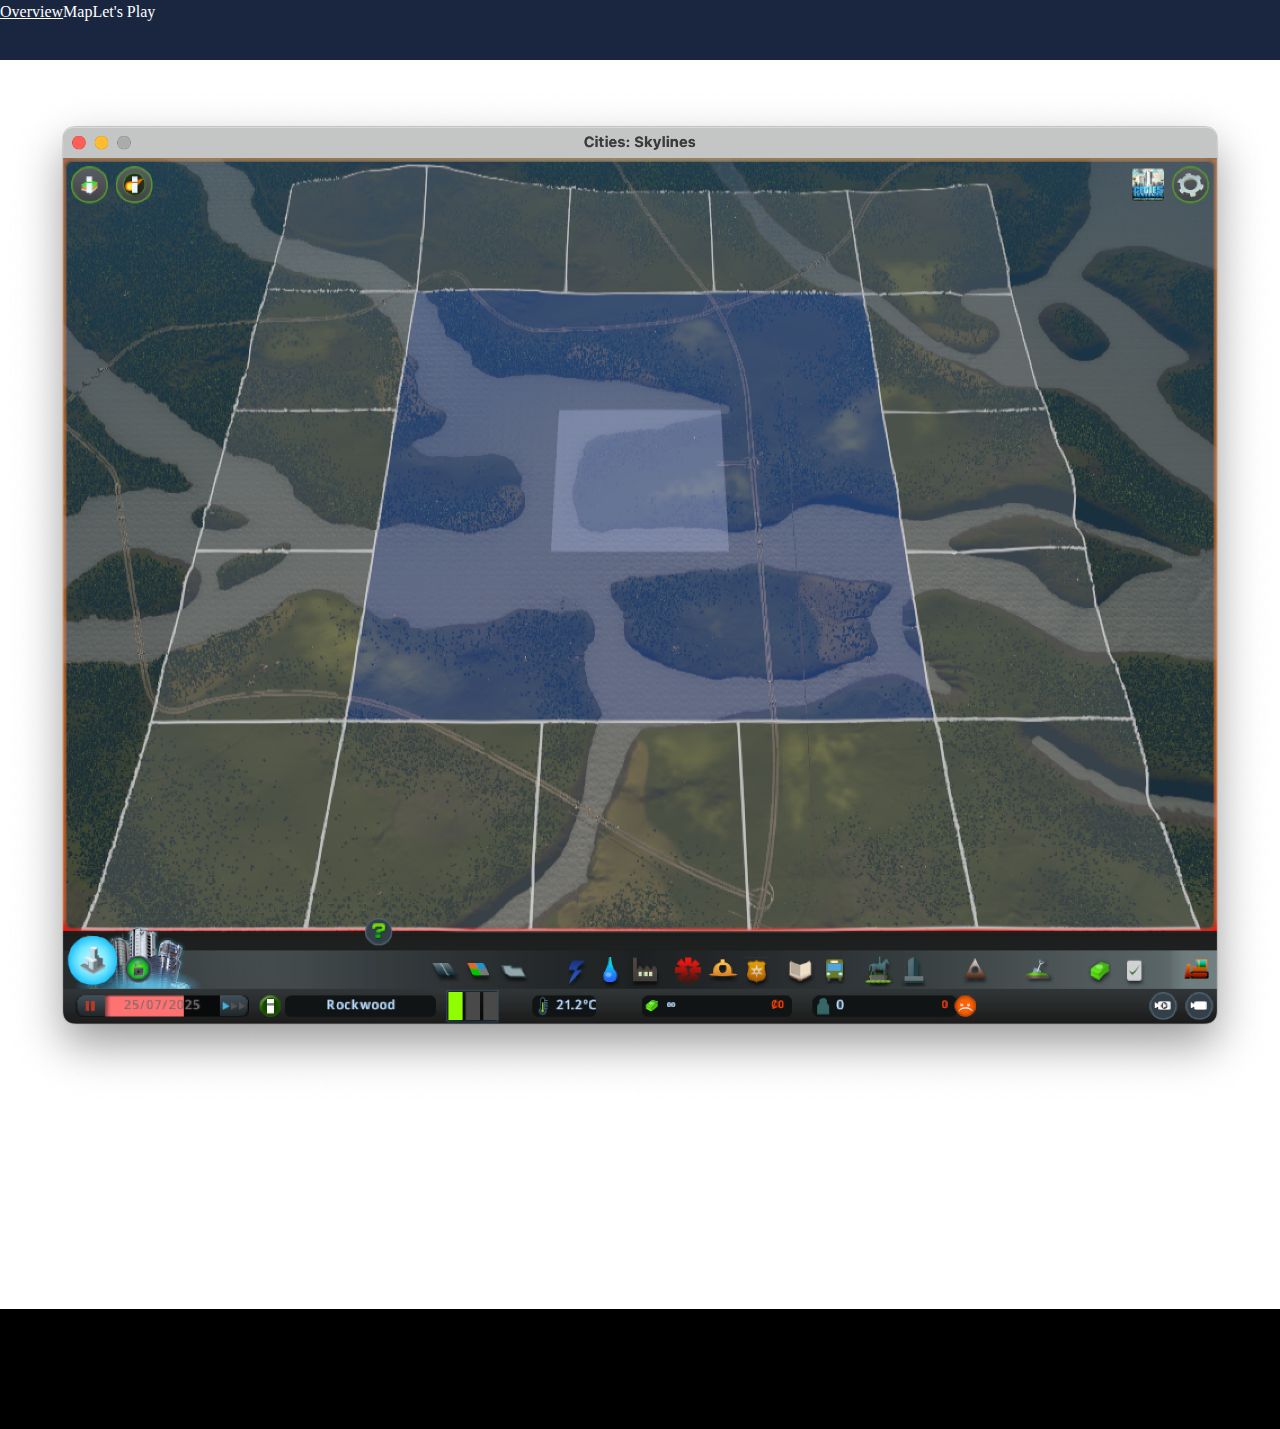
<file: compare.html>
<!DOCTYPE html>
<html lang="en">

<head>
    <meta charset="utf-8">
    <meta name="description" content="Map Overview - Here is a list of all the maps in Cities Skylines">
    <meta name="keywords" content="Cities Skylines Maps, Cities Skylines DLC Maps">
    <meta name="author" content="Jonas Svedstrup">
    <meta name="viewport" content="width=600, initial-scale=0">
    <title>Map Compare - Cities Skylines</title>
    <link rel="preconnect" href="https://fonts.googleapis.com">
    <link rel="preconnect" href="https://fonts.gstatic.com" crossorigin>
    <link rel="stylesheet"
        href="https://fonts.googleapis.com/css2?family=Open+Sans:ital,wght@0,300..800;1,300..800&display=swap">
    <link rel="stylesheet" href="src/style.css">
    <link rel="icon" type="image/x-icon" href="/favicon.ico">
</head>

<body>
    <nav id="main-nav">
        <a href="index.html">Overview</a>
        <a href="map.html?map=black-woods">Map</a>
        <a href="lets-play.html">Let's Play</a>
    </nav>
    <div class="main">
        <div id="maps-compare-modal" class="modal">
            <div class="modal-content">
                <a class="close-modal" onClick="hideModal()">Close</a>
                <img id="modal-img" src="maps/black-woods/black-woods-tiles.png">
            </div>
        </div>
        <section>
            <h1>Maps Compare</h1>
            <h2>Cities Skylines</h2>
            <p>Here you can compare maps by screenshots taken in the game.</p>
        </section>
        <section class="full-width">
            <div id="compare-screenshots-nav"></div>
            <div id="compare-screenshots"></div>
        </section>
    </div>
    <footer id="footer"></footer>

    <script src="src/main.js"></script>
    <script>
        init(Pages.Compare);
    </script>
</body>

</html>
</file>
<file: src/style.css>
* {
  margin: 0;
  padding: 0;
  border: 0;
  font: inherit;
  vertical-align: baseline;
  color: #fff;
}

.main {
  margin-top: 60px;
  min-height: 700px;
}

section {
  width: 800px;
  margin: auto;
  padding: 10px;
}

section.full-width {
  width: 96%;
}

h1,
h2 {
  font-weight: 600;
}

h1 {
  font-size: 48px;
  line-height: 58px;
}

h2,
h3,
h4 {
  font-size: 40px;
  line-height: 44px;
  margin-block-start: 0px;
  margin-block-end: 16px;
}

h4 {
  font-size: 20px;
  line-height: 20px;
}

p {
  margin-block-start: 0px;
  margin-block-end: 16px;
}

select {
  border: 1px solid #ffffff;
  border-radius: 4px;
  padding: 4px;
  color: #333;
}

p,
a,
a:visited {
  font-size: 16px;
  line-height: 24px;
  font-weight: 400;
}

ul {
  margin: 0;
}

li {
  margin-left: 20px;
  list-style: circle;
}

img {
  width: 100%;
}

.gridjs-table th.gridjs-th,
.gridjs-table td.gridjs-td {
  padding: 4px;
  min-width: 100px !important;
  white-space: nowrap;
}

nav {
  display: flex;
  position: fixed;
  flex: 1 0 auto;
  justify-content: flex-start;
  top: 0;
  left: 0;
  right: 0;
  background-color: #1a2640;
  width: 100%;
  height: 60px;
  line-height: 60px;
  z-index: 100;
}

nav ul,
nav li {
  float: left;
  list-style: none;
  padding: 0;
  margin: 0px 20px;
}

nav a {
  display: inline-flex;
  cursor: pointer;
}

nav a:link,
nav a:visited,
li a:link,
li a:visited {
  text-decoration: none;
}

nav a:hover {
  text-decoration: underline;
}

.tab .tablinks {
  background-color: #1a2640;
  cursor: pointer;
  padding: 10px;
}

.tab .tablinks:hover {
  color: #fff;
}

.tab .tablinks.active {
  background-color: #fff;
}

.tab .tablinks.active:hover {
  color: #000000;
}

footer {
  background-color: #000000;
  padding: 20px;
  padding-bottom: 100px;
}

footer p {
  color: #999;
  width: 400px;
}

.warn * {
  color: yellow;
}

table {
  text-align: left;
}

table th {
  font-weight: 600;
}

table tr:hover {
  background-color: #1a2640;
}

table th,
table td {
  padding: 4px;
  color: #ffffff;
}

table a:link,
table a:visited {
  text-decoration: none;
}

table a:hover {
  text-decoration: underline;
}
</file>
